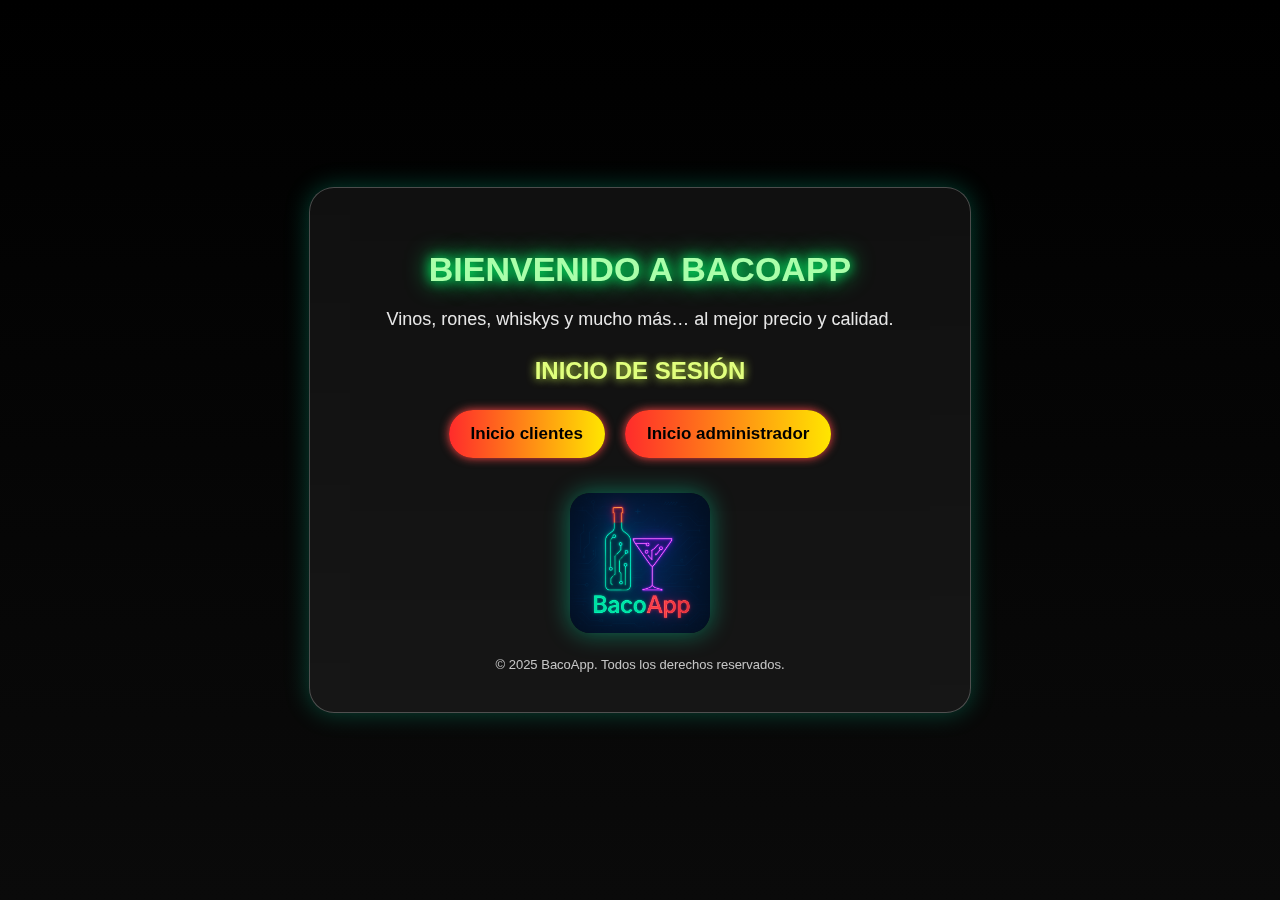
<file: index.html>
<!DOCTYPE html>
<html lang="es">
<head>
    <meta charset="UTF-8">
    <meta name="viewport" content="width=device-width, initial-scale=1.0">
    <title>Bienvenido a BacoApp</title>
    <link rel="stylesheet" href="css/index.css">
</head>

<body>

    <div class="glass-card">

        <h1 class="titulo">BIENVENIDO A BACOAPP</h1>

        <p class="subtexto">
            Vinos, rones, whiskys y mucho más… al mejor precio y calidad.
        </p>

        <h2 class="sesion">INICIO DE SESIÓN</h2>

        <div class="botones">
            <a href="login.html?rol=cliente" class="btn btn-cliente">Inicio clientes</a>
            <a href="login.html?rol=admin" class="btn btn-admin">Inicio administrador</a>
        </div>

        <img src="img/logo_bacoapp.png" class="logo" alt="Logo BacoApp">

        <footer>
            © 2025 BacoApp. Todos los derechos reservados.
        </footer>

    </div>

</body>
</html>
</file>
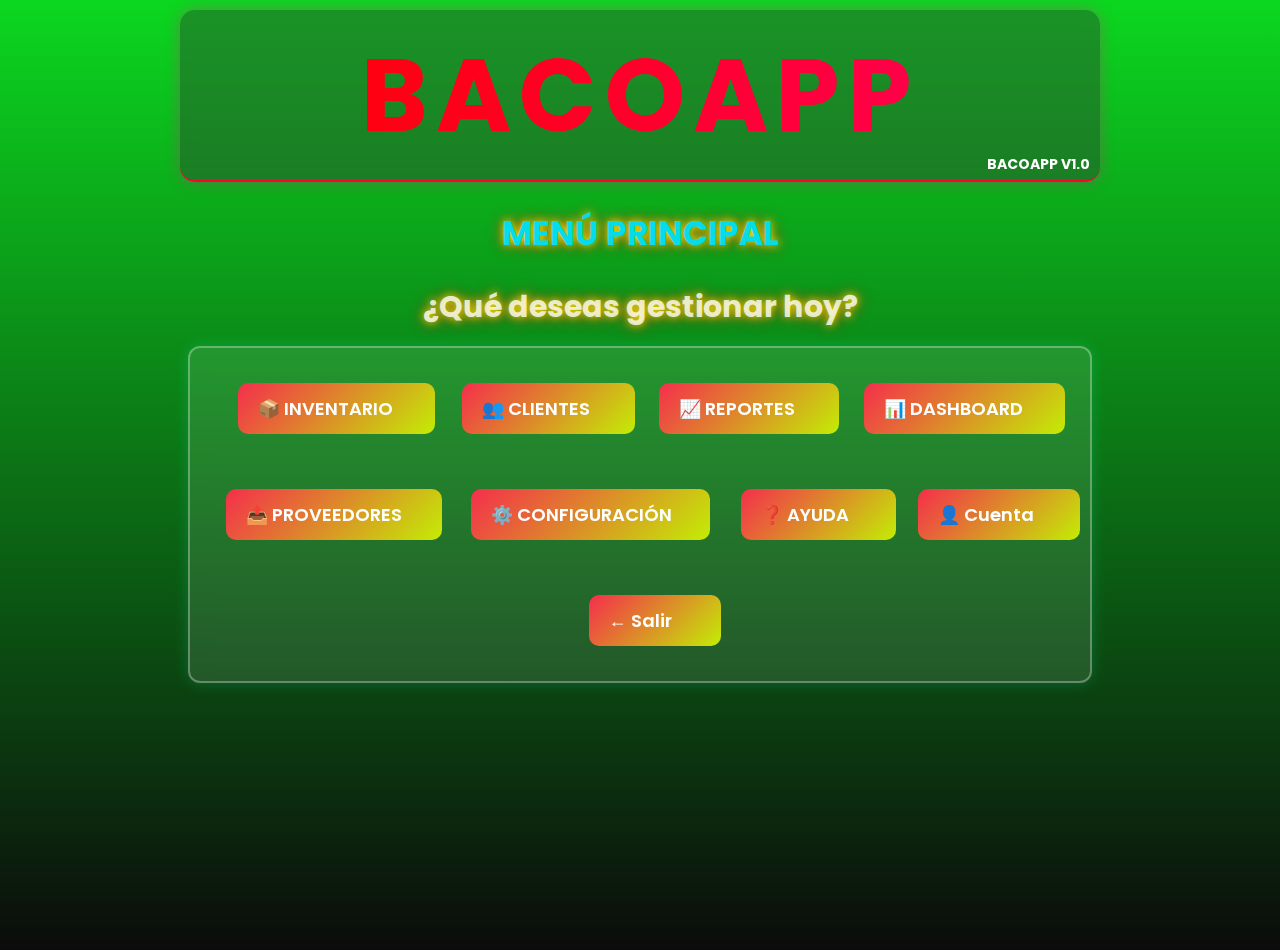
<file: administrador.html>
<!DOCTYPE html>
<html lang="es">
<head>
  <meta charset="UTF-8" />
  <meta name="viewport" content="width=device-width, initial-scale=1.0"/>
  <title>BACOAPP-Menú Principal</title>


  <link rel="stylesheet" href="./css/administrador.css">

  
  
</head>

<body>

  

  <div class="titulo-container">
    <h1 class="neon-title">BACOAPP</h1>
    <div class="version-label">BACOAPP V1.0</div>
  </div>

  <section class="mensaje-bienvenida">
    <h2>MENÚ PRINCIPAL</h2>
  </section>
  <div class="subtexto">
    <h1>¿Qué deseas gestionar hoy?</h1>
  </div>

  <section>
  <nav class="navbar">
    <ul>
      <li><a class="menu-link">📦 INVENTARIO</a></li>
      <li><a class="menu-link">👥 CLIENTES</a></li>
      <li><a class="menu-link">📈 REPORTES</a></li>
      <li><a class="menu-link">📊 DASHBOARD</a></li>
      <li><a class="menu-link">📤 PROVEEDORES</a></li>
      <li><a class="menu-link">⚙️ CONFIGURACIÓN</a></li>
      <li><a class="menu-link">❓ AYUDA</a></li>
      <li><a class="menu-link">👤 Cuenta</a></li>
      <li><a class="menu-link">← Salir</a></li>
      
    </ul>
  </nav>
  </section>
</body>
</html>
</file>
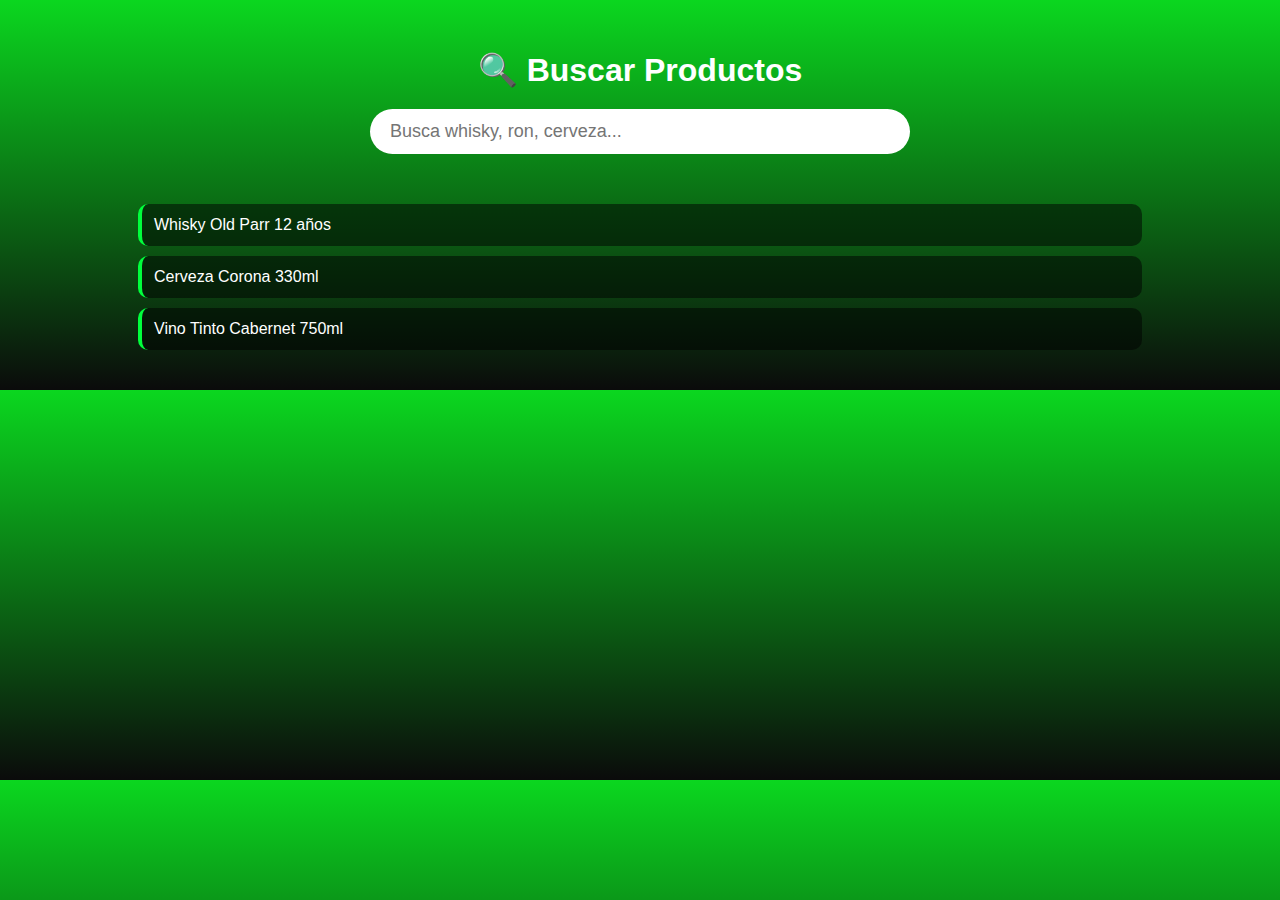
<file: busqueda.html>
<!DOCTYPE html>
<html lang="en">
<head>
    <meta charset="UTF-8">
    <meta name="viewport" content="width=device-width, initial-scale=1.0">
    <title>Busqueda-BacoApp</title>
    <link rel="stylesheet" href="css/busqueda.css">
</head>
<body>
    
 <h1>🔍 Buscar Productos</h1>

  <input type="text" placeholder="Busca whisky, ron, cerveza..." class="search-box">

  <div class="results">
    <div class="result-item">Whisky Old Parr 12 años</div>
    <div class="result-item">Cerveza Corona 330ml</div>
    <div class="result-item">Vino Tinto Cabernet 750ml</div>
  </div>

</body>
</html>
</file>
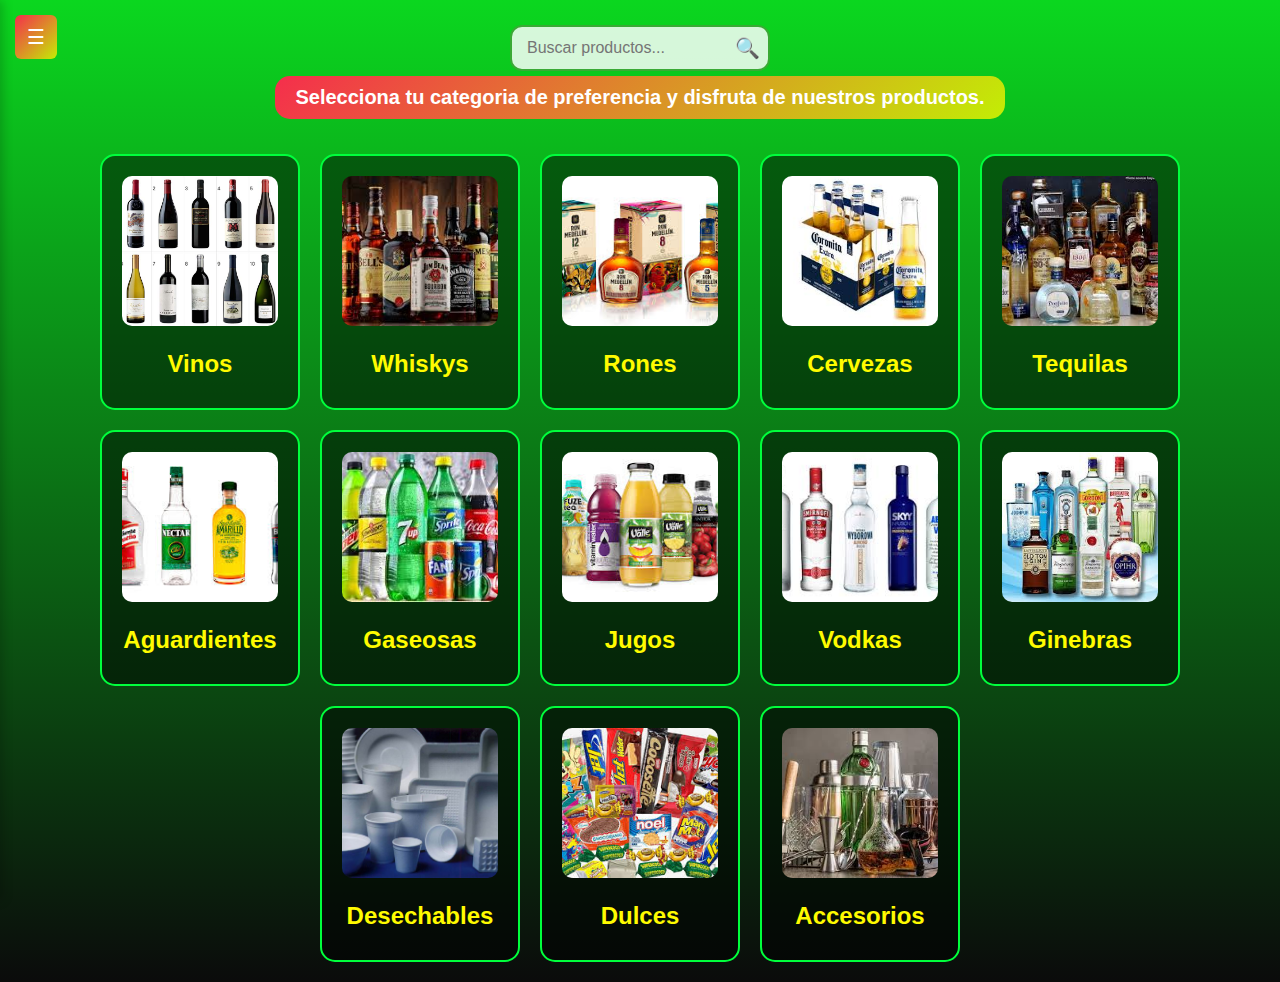
<file: categorias.html>
<!DOCTYPE html>
<html lang="es">
<head>
  <meta charset="UTF-8" />
  <meta name="viewport" content="width=device-width, initial-scale=1.0"/>
  <title>Categorías - BacoApp</title>

  <link rel="stylesheet" href="./css/categorias.css">
</head>
<body>

<div class="search">
    <input type="text" placeholder="Buscar productos...">
    <button class="search-btn">🔍</button>
</div>


  <button id="menu-btn" class="menu-btn">☰</button>

  
  <aside id="sidebar" class="sidebar">
    <button id="close-btn" class="close-btn">✕</button>

    <h2 class="brand">BacoApp</h2>
    
    <nav class="nav">
      <ul>
        <li><a href="tienda.html"> Inicio</a></li>
        <li><a href="categorias.html"> Categorías</a></li>
        <li><a href="#carrito"> Carrito</a></li>
        <li><a href="#"> Cuenta</a></li>
        <li><a href="index.html"> Cerrar sesión</a></li>
      </ul>
    </nav>
    
  </aside>

  <aside id="cart-sidebar" class="cart-sidebar">

  <button class="close-cart">✕</button>

  <h2>Tu Carrito</h2>

  <div class="cart-items">
    <div id="carrito-contenido"></div>
    
  </div>

  <div class="cart-actions">
    <p id="total-price">Total: $0</p>
    <button id="btn-pagar">Pagar</button>
    <button id="btn-vaciar">Vaciar Carrito</button>
    <button id="btn-seguir">Seguir Comprando</button>
  </div>

</aside>
    <main class="categories-main">

   
    <h1>Selecciona tu categoria de preferencia y disfruta de nuestros productos.</h1>

   
    <section class="category" aria-label="Lista de categorías">

      <a class="category-card" href="categoria-vinos.html" aria-label="Vinos">
        <img src="img/vinosSeleccionados.jpg" alt="Vinos seleccionados" loading="lazy">
        <h3>Vinos</h3>
      </a>

      <a class="category-card" href="categoria-whisky.html" aria-label="Whiskys">
        <img src="img/whiskys.jpg" alt="Whiskys" loading="lazy">
        <h3>Whiskys</h3>
      </a>

      <a class="category-card" href="categoria-rones.html" aria-label="Rones">
        <img src="img/rones.jpg" alt="Rones" loading="lazy">
        <h3>Rones</h3>
      </a>

      <a class="category-card" href="categoria-cervezas.html" aria-label="Cervezas">
        <img src="img/cervezas.jpg" alt="Cervezas" loading="lazy">
        <h3>Cervezas</h3>
      </a>

      <a class="category-card" href="categoria-tequilas.html" aria-label="Tequilas">
        <img src="img/tequilas.jpg" alt="Tequilas" loading="lazy">
        <h3>Tequilas</h3>
      </a>

      <a class="category-card" href="categoria-aguardientes.html" aria-label="Aguardientes">
        <img src="img/aguardientes.jpg" alt="Aguardientes" loading="lazy">
        <h3>Aguardientes</h3>
      </a>

      <a class="category-card" href="categoria-gaseosas.html" aria-label="Gaseosas">
        <img src="img/gaseosas.jpg" alt="Gaseosas" loading="lazy">
        <h3>Gaseosas</h3>
      </a>

      <a class="category-card" href="categoria-jugos.html" aria-label="Jugos">
        <img src="img/jugos.jpg" alt="Jugos" loading="lazy">
        <h3>Jugos</h3>
      </a>

      <a class="category-card" href="categoria-vodkas.html" aria-label="Vodkas">
        <img src="img/vodkas.jpg" alt="Vodkas" loading="lazy">
        <h3>Vodkas</h3>
      </a>

      <a class="category-card" href="categoria-ginebras.html" aria-label="Ginebras">
        <img src="img/ginebras.jpg" alt="Ginebras" loading="lazy">
        <h3>Ginebras</h3>
      </a>

      <a class="category-card" href="categoria-desechables.html" aria-label="Desechables">
        <img src="img/desechables.jpg" alt="Desechables" loading="lazy">
        <h3>Desechables</h3>
      </a>

      <a class="category-card" href="categoria-dulces.html" aria-label="Dulces">
        <img src="img/dulces.jpg" alt="Dulces" loading="lazy">
        <h3>Dulces</h3>
      </a>

      <a class="category-card" href="categoria-accesorios.html" aria-label="Accesorios">
        <img src="img/accesorios.jpg" alt="Accesorios" loading="lazy">
        <h3>Accesorios</h3>
      </a>

    </section>

  </main>

  <script src="./js/categorias.js"></script>
</body>
</html>
</file>
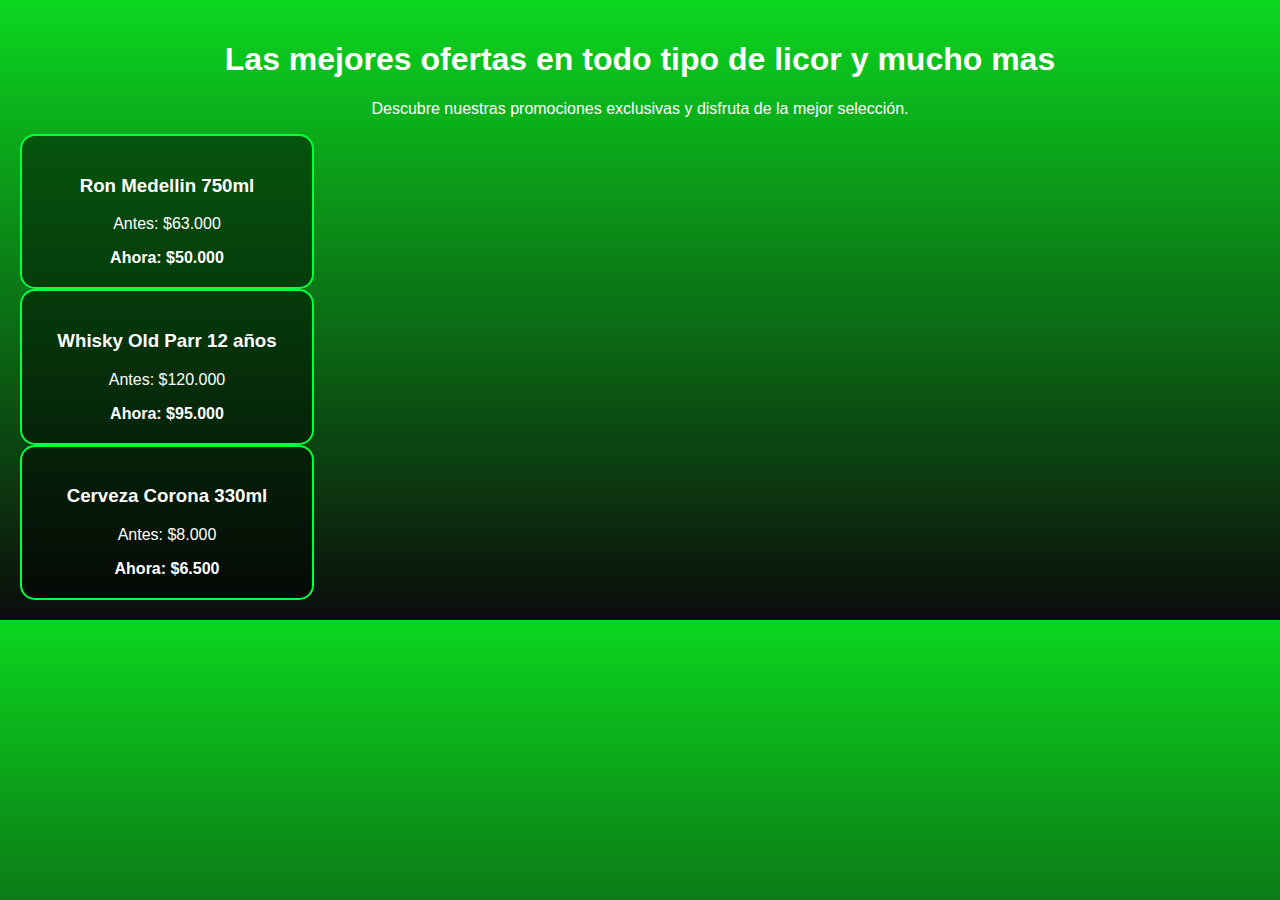
<file: inicio.html>
<!DOCTYPE html>
<html lang="en">
<head>
  <meta charset="UTF-8">
  <meta name="viewport" content="width=device-width, initial-scale=1.0">
  <title>Inicio</title>
  <link rel="stylesheet" href="css/inicio.css">
</head>
<body>
  
<section class="banner-inicio">
  <h1>Las mejores ofertas en todo tipo de licor y mucho mas</h1>
  <p>Descubre nuestras promociones exclusivas y disfruta de la mejor selección.</p>
</section>

<section class="promociones">
  <div class="promo-card">
    <h3>Ron Medellin 750ml</h3>
    <p>Antes: $63.000</p>
    <strong>Ahora: $50.000</strong>
  </div>

  <div class="promo-card">
    <h3>Whisky Old Parr 12 años</h3>
    <p>Antes: $120.000</p>
    <strong>Ahora: $95.000</strong>
  </div>

  <div class="promo-card">
    <h3>Cerveza Corona 330ml</h3>
    <p>Antes: $8.000</p>
    <strong>Ahora: $6.500</strong>
  </div>

</section>
</body>
</html>
</file>
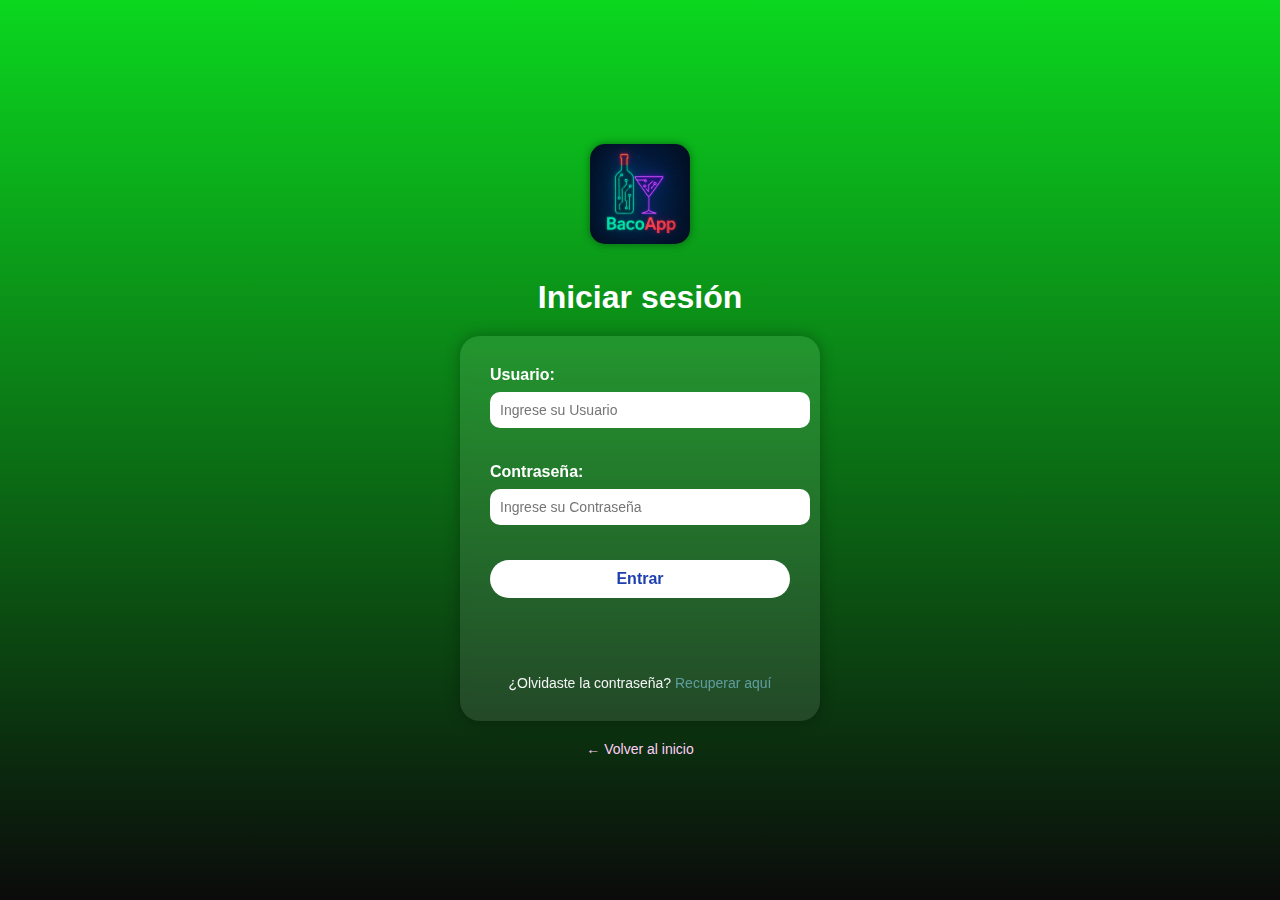
<file: login.html>
<!DOCTYPE html>
<html lang="es">
<head>
  <meta charset="UTF-8">
  <meta name="viewport" content="width=device-width, initial-scale=1.0">
  <title>Iniciar sesión - BacoApp</title>

  <link rel="stylesheet" href="./css/login.css">
</head>

<body>
  <img src="img/logo_bacoapp.png" alt="Logo BacoApp">
  <h1 id="titulo">Iniciar sesión</h1>

  <form id="form-login">
      <div class="campos">
          <label for="Usuario">Usuario:</label>
          <input type="text" id="Usuario" name="Usuario" placeholder="Ingrese su Usuario">
      </div>

      <div class="campos">
          <label for="password">Contraseña:</label>
          <input type="password" id="password" name="password" placeholder="Ingrese su Contraseña">
      </div>

      <button type="submit" class="btn" id="btn-entrar">Entrar</button>

      <div class="extra">

          <span id="link-cliente" style="display:none;">
              ¿No tienes cuenta? <a href="registro.html?rol=cliente">Regístrate aquí</a>
          </span>

          <span id="link-admin" style="display:none;">
              ¿No tienes cuenta? <a href="registro-admin.html?rol=admin">Regístrate aquí</a>
          </span>

          <br><br>
          ¿Olvidaste la contraseña? <a href="recuperar.html">Recuperar aquí</a>
      </div>
  </form>

  <a href="index.html" class="back">← Volver al inicio</a>

  
  <script src="./js/login.js"></script>
</body>
</html>
</file>
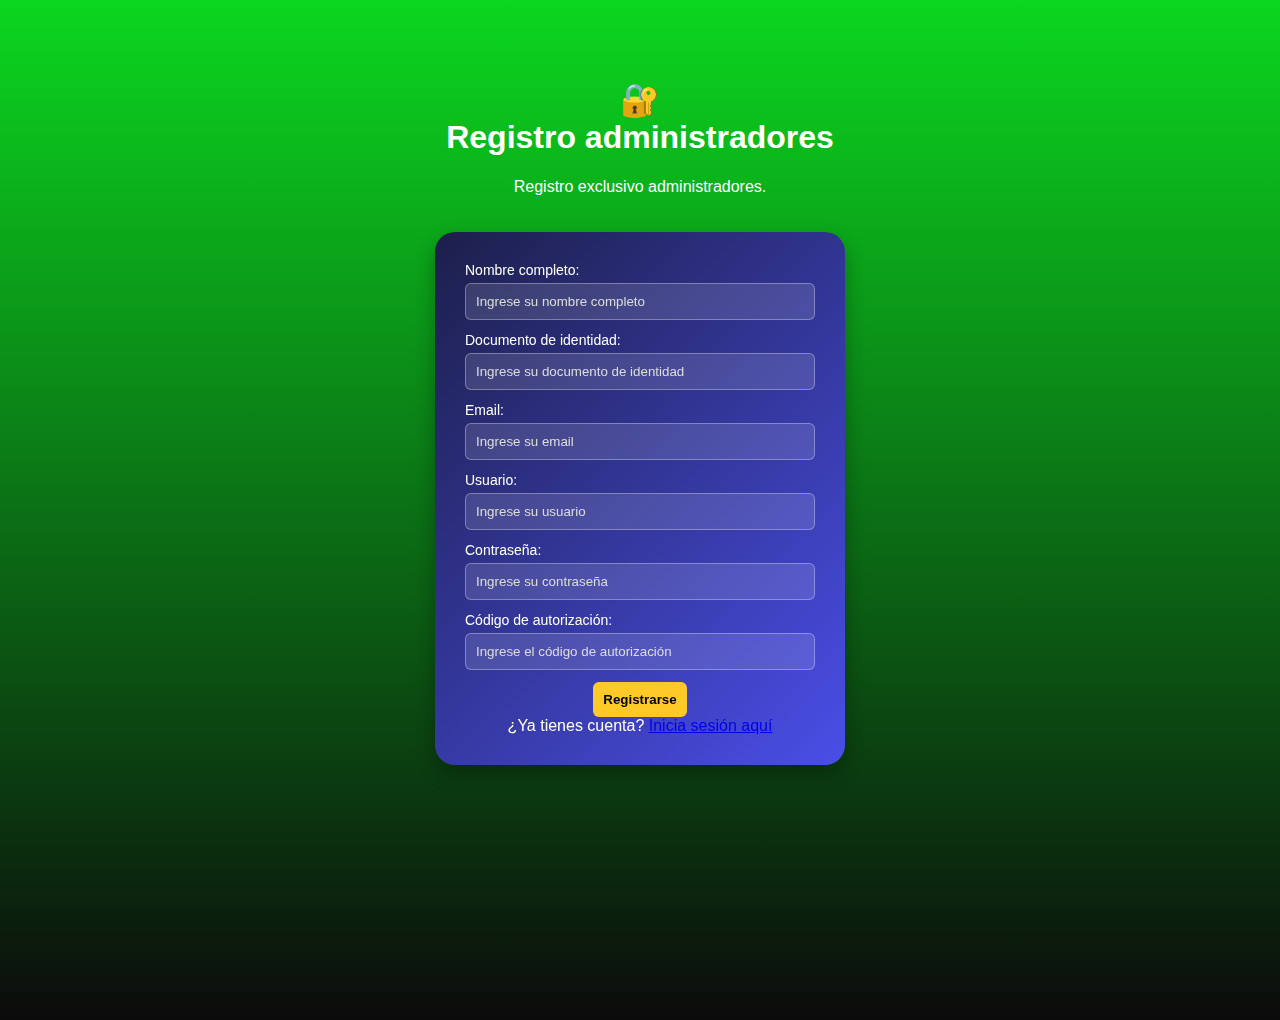
<file: registro-admin.html>
<!DOCTYPE html>
<html lang="en">
<head>
    <meta charset="UTF-8">
    <meta name="viewport" content="width=device-width, initial-scale=1.0">
    <title>Registro administradores</title>

    <link rel="stylesheet" href="./css/registro-admin.css">

</head>



<body>
    <header><h1>🔐 <div>Registro administradores</h1></div>
        <p>Registro exclusivo administradores.
    </header>

    <div class="card">
        <form id="formAdmin" style="display:block;">
            <div class="field">
            <label id="NombreAdminLabel" for="NombreAdmin">Nombre completo:</label>
            <input type="text" id="NombreAdmin" name="NombreAdmin" placeholder="Ingrese su nombre completo">
            </div>
            <div class="field">
            <label id="DocumentoAdminLabel" for="DocumentoAdmin">Documento de identidad:</label>
            <input type="number" id="DocumentoAdmin" name="DocumentoAdmin" placeholder="Ingrese su documento de identidad">
            </div>
            <div class="field">
            <label id="EmailAdminLabel" for="EmailAdmin">Email:</label>
            <input type="email" id="EmailAdmin" name="EmailAdmin" placeholder="Ingrese su email" autocomplete="email">
            </div>
            <div class="field">
            <label id="UsuarioAdminLabel" for="UsuarioAdmin">Usuario:</label>
            <input type="text" id="UsuarioAdmin" name="UsuarioAdmin" placeholder="Ingrese su usuario">
            </div>
            <div class="field">
            <label id="PasswordAdminLabel" for="PasswordAdmin">Contraseña:</label>
            <input type="password" id="PasswordAdmin" name="PasswordAdmin" placeholder="Ingrese su contraseña">
            </div>
            <div class="field">
            <label id="CodigoAuthLabel" for="CodigoAuth">Código de autorización:</label>
            <input type="text" id="CodigoAuth" name="CodigoAuth" placeholder="Ingrese el código de autorización">
            </div>
            <button type="submit" class="btn" id="btn-registrarse-admin">Registrarse</button>

            <div id="mensaje"> </div>

            <div>
                ¿Ya tienes cuenta? <a href="login.html?rol=admin">Inicia sesión aquí</a>


            </div>

        </form>
    </div>
    <script src="./js/registro-admin.js"></script>
</body>
</html>
</file>
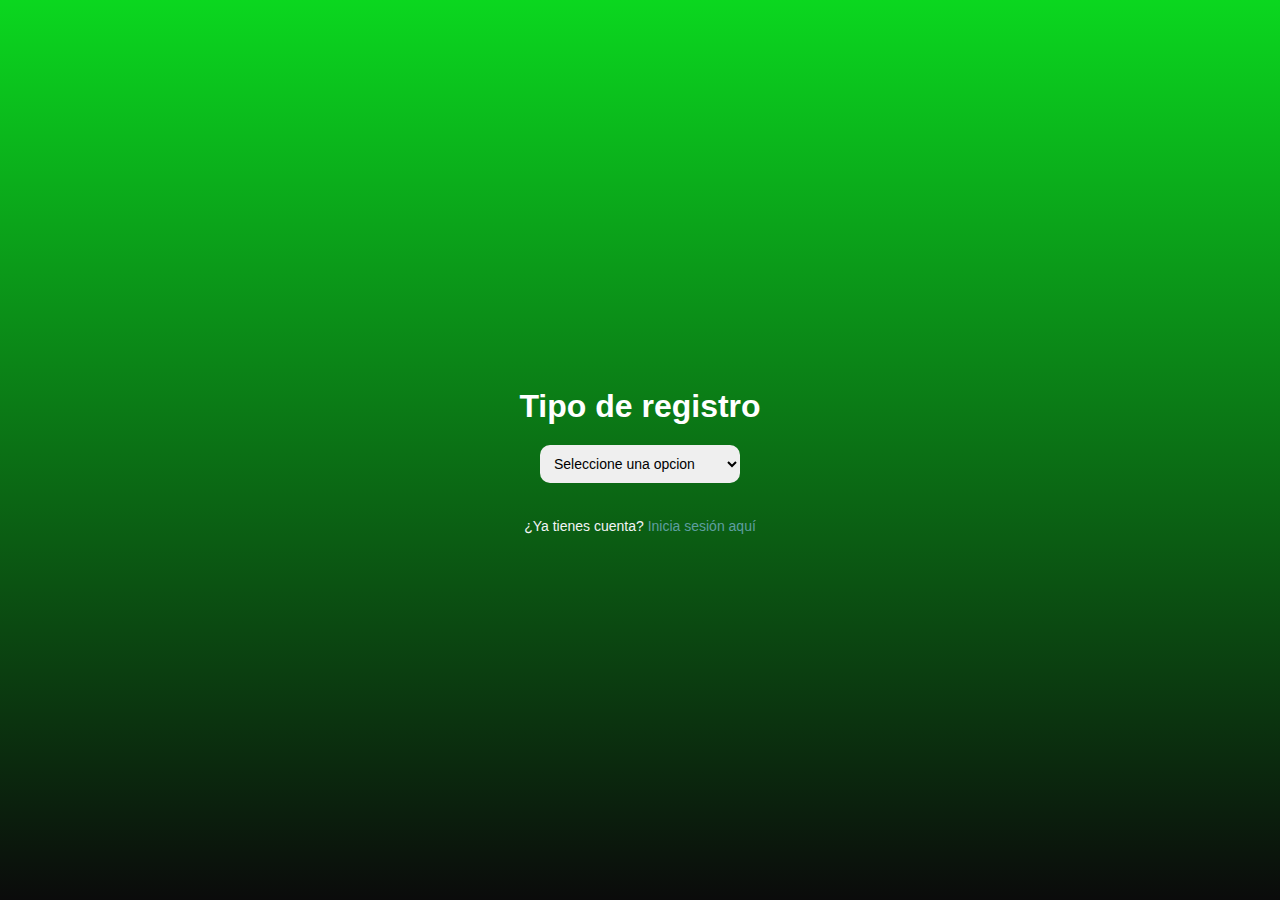
<file: registro.html>
<!DOCTYPE html>
<html lang="en">
<head>
    <meta charset="UTF-8">
    <meta name="viewport" content="width=device-width, initial-scale=1.0">
    <title>Registro clientes</title>

    <link rel="stylesheet" href="./css/registro.css">

    
    
</head>
<body>

    
    <h1>Tipo de registro</h1>
    <select id="TipoRegistro" name="Tipo de registro">
        <option value="">Seleccione una opcion</option>
        <option value="Negocio">Negocio</option>
        <option value="PersonaNatural">Persona natural</option>
        
    </select>

    

    <div><form id="formNegocio" style="display:none;">
        <input type="text" id="NombreNegocio" placeholder="Nombre del Negocio" >
        <input type="text" id="NIT" placeholder="NIT o RUT" >
        <input type="text" id="Direccion" placeholder="Direccion" >
        <input type="number" id="Telefono" placeholder="Telefono" >
        <input type="email" id="Email" placeholder="Email" >
        <input type="text" id="Usuario" placeholder="Usuario" >
        <input type="password" id="Password" placeholder="Password" >
        <button type="submit" class="btn" id="btn-registrarse">Registrarse</button>
    </form>
    </div>
    
    <div><form id="formPersona" style="display:none;">
        <input type="text" id="NombreCompleto" placeholder="Nombre completo" >
        <input type="number" id="DocumentoIdentidad" placeholder="Documento de identidad" >
        <input type="text y number" id="Direccion" placeholder="Direccion" >
        <input type="number" id="Telefono" placeholder="Telefono" >
        <input type="email" id="Email" placeholder="Email" >
        <input type="text" id="Usuario" placeholder="Usuario" >
        <input type="password" id="Password" placeholder="Password" >
        <button type="submit" class="btn" id="btn-registrarse">Registrarse</button>

    </form>
    </div>
    
    
    
<div class="extra">
        ¿Ya tienes cuenta? <a href="login.html?rol=cliente">Inicia sesión aquí</a>
        </div>

        <script src="./js/registro.js"></script>
</body>




</html>
</file>
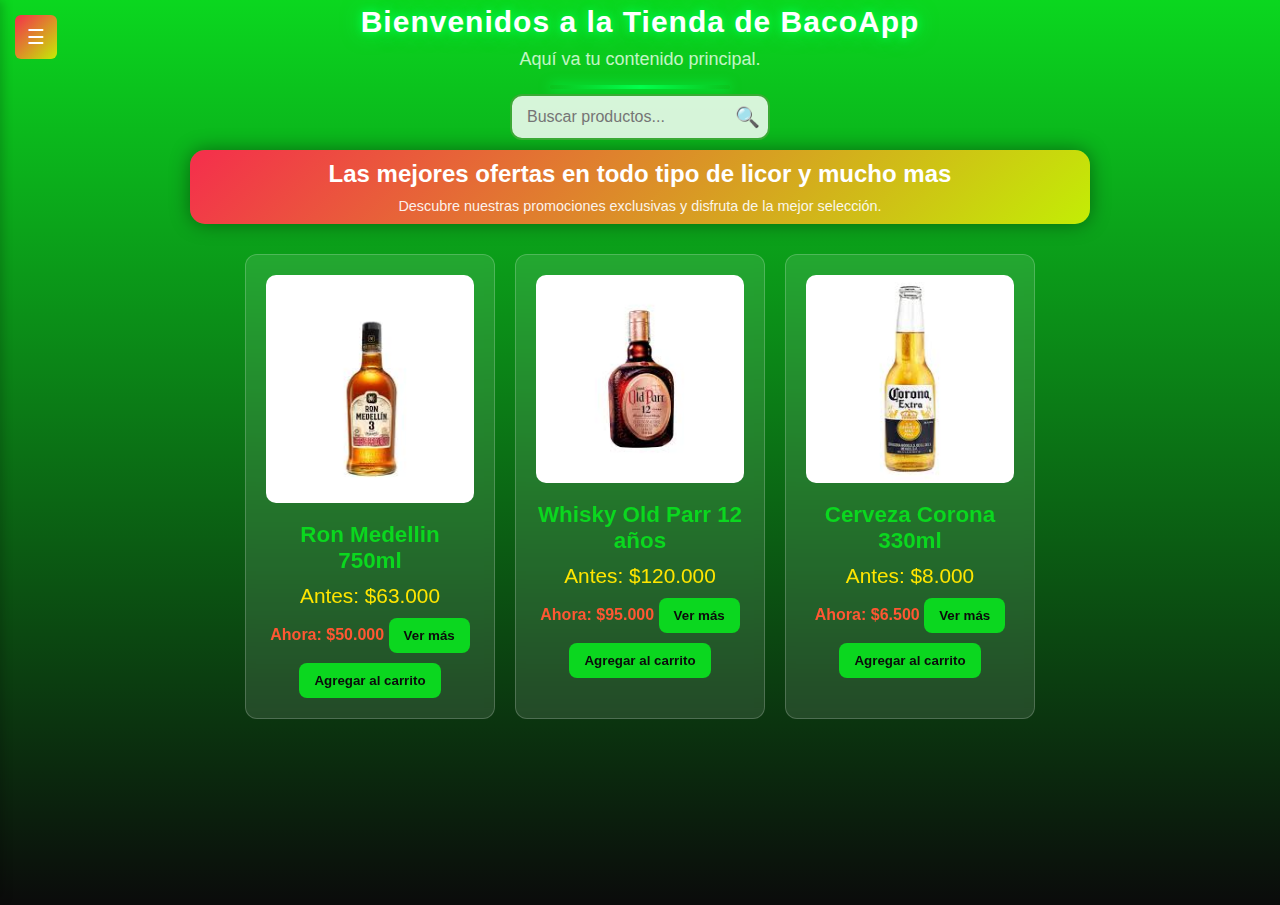
<file: tienda.html>
<!DOCTYPE html>
<html lang="es">
<head>
  <meta charset="UTF-8">
  <meta name="viewport" content="width=device-width, initial-scale=1.0">
  <title>Tienda - BacoApp</title>
  <link rel="stylesheet" href="css/tienda.css">
</head>
<body>

  
  <button id="menu-btn" class="menu-btn">☰</button>

  
  <aside id="sidebar" class="sidebar">
    <button id="close-btn" class="close-btn">✕</button>

    <h2 class="brand">BacoApp</h2>
 
    <nav class="nav">
      <ul>
        <li><a href="tienda.html"> Inicio</a></li>
        <li><a href="categorias.html"> Categorías</a></li>
        <li><a href="#carrito"> Carrito</a></li>
        <li><a href="#"> Cuenta</a></li>
        <li><a href="index.html"> Cerrar sesión</a></li>
      </ul>
    </nav>
    
  </aside>

  <aside id="cart-sidebar" class="cart-sidebar">

  <button class="close-cart">✕</button>

  <h2>Tu Carrito</h2>

  <div class="cart-items">
    <div id="carrito-contenido"></div>
    
  </div>

  <div class="cart-actions">
    <p id="total-price">Total: $0</p>
    <button id="btn-pagar">Pagar</button>
    <button id="btn-vaciar">Vaciar Carrito</button>
    <button id="btn-seguir">Seguir Comprando</button>
  </div>

</aside>


  
  <div class="neon-title">
  <h1>Bienvenidos a la Tienda de BacoApp</h1>
  <p>Aquí va tu contenido principal.</p>
  <div class="neon-line"></div>
</div>

   <div class="search">
    <input type="text" placeholder="Buscar productos...">
    <button class="search-btn">🔍</button>
</div>

    <section class="banner-inicio">
  <h1>Las mejores ofertas en todo tipo de licor y mucho mas</h1>
  <p>Descubre nuestras promociones exclusivas y disfruta de la mejor selección.</p>
    </section>
    </main>

    <section class="promociones">
      
      <div class="promo-card">
        <img src="img/ron-medellin.jpg" alt="Ron Medellin 750ml">
        <h3>Ron Medellin 750ml</h3>
        <p>Antes: $63.000</p>
        <strong>Ahora: $50.000</strong>
        <button class="btn-ver-mas">Ver más</button>
        <button class="btn-agregar" data-nombre="Ron Medellin 750ml" data-precio="50000">Agregar al carrito</button>
      </div>

      <div class="promo-card">
        <img src="img/old-par.jpg" alt="Whisky Old Parr 12 años">
        <h3>Whisky Old Parr 12 años</h3>
        <p>Antes: $120.000</p>
        <strong>Ahora: $95.000</strong>
        <button class="btn-ver-mas">Ver más</button>
        <button class="btn-agregar" data-nombre="Whisky Old Parr 12 años" data-precio="95000">Agregar al carrito</button>

      </div>

      <div class="promo-card">
        <img src="img/corona.jpg" alt="Cerveza Corona 330ml">
        <h3>Cerveza Corona 330ml</h3>
        <p>Antes: $8.000</p>
        <strong>Ahora: $6.500</strong>
        <button class="btn-ver-mas">Ver más</button>
        <button class="btn-agregar" data-nombre="Cerveza Corona 330ml" data-precio="6500">Agregar al carrito</button>
      </div>
    </section>

  

  <script src="js/tienda.js"></script>

</body>
</html>
</file>
<file: css/index.css>
body {
    margin: 0;
    height: 100vh;
    background: linear-gradient(180deg, #000000 0%, #0a0a0a 100%);
    display: flex;
    justify-content: center;
    align-items: center;
    font-family: "Arial", sans-serif;
    color: white;
}


.glass-card {
    width: 90%;
    max-width: 600px;
    padding: 40px 30px;
    border-radius: 25px;

   
    background: rgba(255, 255, 255, 0.06);
    border: 1px solid rgba(255, 255, 255, 0.25);
    backdrop-filter: blur(15px);

    text-align: center;
    box-shadow: 0 0 25px rgba(0, 255, 190, 0.25);
}



@keyframes neonBreath {
    0% {
        opacity: 0.75;
        text-shadow: 0 0 8px #00ff6a, 0 0 15px #00ff6a;
    }
    50% {
        opacity: 1;
        text-shadow: 0 0 18px #00ff6a, 0 0 35px #00ff6a, 0 0 50px #00ff6a;
    }
    100% {
        opacity: 0.75;
        text-shadow: 0 0 8px #00ff6a, 0 0 15px #00ff6a;
    }
}



.titulo {
    font-size: 34px;
    margin-bottom: 10px;
    color: #aaffaa;
    text-shadow: 0 0 12px #00ff6a, 0 0 25px #00ff6a;
  animation: neonBreath 3s ease-in-out infinite;
}


.subtexto {
    font-size: 18px;
    opacity: 0.9;
    margin-bottom: 25px;
    line-height: 1.4;
}

.sesion {
    color: #e1ff7d;
    text-shadow: 0 0 10px #d2ff4d;
    margin-bottom: 25px;
}


.botones {
    display: flex;
    justify-content: center;
    gap: 20px;
    margin-bottom: 35px;
}


.btn {
    padding: 14px 22px;
    border-radius: 50px;
    text-decoration: none;
    font-size: 17px;
    font-weight: bold;
    color: #000;
    transition: 0.25s;
    display: inline-block;
}


.btn-cliente,
.btn-admin {
    background: linear-gradient(90deg, #ff2b2b, #ffe600);
    box-shadow: 0 0 10px #ff4747;
}


.btn:hover {
    transform: scale(1.08);
    box-shadow: 0 0 18px #ffffff;
}

.logo {
    width: 140px;
    border-radius: 20px;
    margin-bottom: 20px;
    box-shadow: 0 0 25px rgba(0, 255, 190, 0.4);
}

footer {
    font-size: 13px;
    opacity: 0.75;
}
</file>
<file: css/administrador.css>
@import url('https://fonts.googleapis.com/css2?family=Poppins:wght@400;700&display=swap');


body {
  margin: 0;
  font-family: 'Poppins', sans-serif;
  background: linear-gradient(180deg, #0bd71f, #0b0b0b);
  color: white;
  text-align: center;
  min-height: 100vh;
  padding-bottom: 40px;
}


@keyframes moverColores {
  0% { background-position: 0% 50%; }
  50% { background-position: 100% 50%; }
  100% { background-position: 0% 50%; }
}

@keyframes respiracion {
  0%, 100% { text-shadow: 0 0 20px rgba(255, 0, 150, 0.8); }
  50% { text-shadow: 0 0 40px rgba(255, 0, 150, 1); }
}


.titulo-container {
  background: rgba(50, 50, 50, 0.4);
  backdrop-filter: blur(6px);
  padding: 8px 10px;
  border-bottom: 2px solid #ff0033;
  margin: 10px auto;    
  width: 90%;
  max-width: 900px;
  border-radius: 15px;
  box-shadow: 0 0 15px rgba(255, 0, 150, 0.3);
}


.neon-title {
  font-size: clamp(40px, 8vw, 120px);
  font-weight: bold;
  letter-spacing: 8px;
  text-transform: uppercase;
  margin: 0;
  padding: 0;


  background: linear-gradient(270deg,
    #ff0000, #ff7300, #fffb00,
    #48ff00, #00ffd5, #002bff,
    #7a00ff, #ff00c8, #ff0000
  );
  background-size: 1800% 1800%;
  -webkit-background-clip: text;
  -webkit-text-fill-color: transparent;

  animation: moverColores 10s ease infinite, respiracion 3s ease-in-out infinite;
  margin: 0;
  padding: 0;
}


.version-label {
  position: absolute;
  bottom: 5px;
  right: 10px;
  font-size: 14px;
  font-weight: bold;
}


.mensaje-bienvenida {
  margin:5px 0;
  font-size: 22px;
  color: #05dceb;
  text-shadow: 0 0 8px #f9f507, 0 0 15px #ea1708;
  width: 90%;
  max-width: 700px;
  margin-left: auto;
  margin-right: auto;
}

.subtexto {
  font-size: 15px;
  color: #ffffffcc;
  line-height: 1.4;
  margin: 10px auto 30px auto;
  max-width: 600px;
  text-shadow: 0 0 8px #f9f507, 0 0 15px #ea1708;
  margin: 5px auto 15px auto;
  font-size: 15px;
  line-height: 1.3;
}


.navbar {
  background: rgba(255, 255, 255, 0.1);
  border: 2px solid rgba(255, 255, 255, 0.3);
  backdrop-filter: blur(10px);
  box-shadow: 0 0 15px rgba(0, 255, 190, 0.2);
  border-radius: 12px;
  padding: 5px 0;
  margin: 0 auto;
  max-width: 1000px;
}

li{
  list-style: none;
  color:white;
  border:none;
  padding:10px 12px;
  font-size:20px;
  border-radius:6px;
  cursor:pointer;
  z-index:30; 
  margin: 5px 0;

}
li:hover {
  transform: scale(1.1);
}
.navbar {
  background: rgba(255, 255, 255, 0.1);
  border: 2px solid rgba(255, 255, 255, 0.3);
  backdrop-filter: blur(10px);
  box-shadow: 0 0 15px rgba(0, 255, 190, 0.2);
  border-radius: 12px;
  padding: 15px 0;
  margin: 5px auto;
  max-width: 900px;
}

.navbar ul {
  list-style: none;
  padding: 0;
  margin: 20px auto;
  display: flex;
  flex-wrap: wrap;
  justify-content: center;
  gap: 25px;
  max-width: 900px;
  margin: 5px auto;
  
}

.menu-link {
  background: linear-gradient(135deg, #f52e4c, #c3ed05);
  color: #fefffe;
  border: none;
  border-radius: 10px;
  padding: 12px 20px;
  font-size: 18px;
  text-decoration: none;
  font-weight: 600;
  width: 90%;
  max-width: 220px;
  display: flex;
  align-items: center;
  gap: 8px;
  margin: 0px;

  transition: 0.3s ease;
}

.menu-link:hover {
  background: #d2ed07f2;
  color: white;
  transform: scale(1.1);               
  filter: brightness(1.2);  
}


.btn-salir {
  position: absolute;
  top: 20px;
  left: 20px;
  background: rgba(255, 255, 255, 0.2);
  padding: 10px 15px;
  border-radius: 10px;
  text-decoration: none;
  font-weight: bold;
  color: white;
  backdrop-filter: blur(4px);
  transition: 0.3s;
}

.btn-salir:hover {
  background: rgba(255, 255, 255, 0.4);
  color: #6b21a8;
}


@media (max-width: 768px) {
  .neon-title {
    letter-spacing: 4px;
  }

  .menu-link {
    font-size: 15px;
    padding: 10px 15px;
  }
}
</file>
<file: css/busqueda.css>
body {
      margin: 0;
      font-family: Arial, sans-serif;
      background: linear-gradient(180deg, #0bd71f, #0b0b0b);
      color: white;
      text-align: center;
      padding: 30px;
    }

    h1 {
      margin-bottom: 20px;
    }

    .search-box {
      width: 90%;
      max-width: 500px;
      background: white;
      padding: 12px 20px;
      border-radius: 30px;
      border: none;
      outline: none;
      font-size: 18px;
      margin-bottom: 30px;
    }

    .results {
      margin-top: 20px;
    }

    .result-item {
      background: rgba(0,0,0,0.5);
      padding: 12px;
      margin: 10px auto;
      width: 80%;
      border-radius: 10px;
      border-left: 4px solid #00ff3c;
      text-align: left;
    }
</file>
<file: css/categorias.css>
body {
      margin: 0;
      font-family: Arial, sans-serif;
      background: linear-gradient(180deg, #0bd71f, #0b0b0b);
      color: white;
      text-align: center;
      padding: 20px;
    }

    .section-title {
      font-size: 32px;
      margin-bottom: 25px;
      font-weight: bold;
    }

    h1 {
      font-size: 20px;
      margin-bottom: 15px;
      background: linear-gradient(135deg, #f52e4c, #c3ed05);
        display: inline-block;
        padding: 10px 20px;
        border-radius: 15px;
        color: white;
        font-weight: bold;
        
    }
    h3 {
      font-size: 24px;
      margin-bottom: 10px;
      color: #fffb00;
    }

    .category {
      display: flex;
      justify-content: center;
      flex-wrap: wrap;
      gap: 20px;
      margin-top: 20px;

    }


    .category-card {
      background: rgba(0,0,0,0.5);
      width: 200px;
      padding: 20px;
      border-radius: 15px;
      text-align: center;
      transition: 0.3s;
      flex-direction: column;
      border: 2px solid #00ff3c;
      text-decoration: none;
    }

    .category-card:hover {
      transform: scale(1.05);
      background: rgba(0, 0, 0, 0.8);
      border-color: white;
    }

    .category-card img {
      width: 100%;
      height: 150px;
      object-fit: cover;
      border-radius: 10px;
      margin-bottom: 10px;
    }

    .category-card h3 {
      margin: 10px 0;
    }

    .category-card p {
      font-size: 1rem;
      color: #ccc;
    }


    .nav ul{
  list-style:none;
}

.nav a{
  display:block;
  padding:10px;
  color:#333;
  text-decoration:none;
  border-radius:6px;
  margin-bottom:8px;
}

.nav a:hover{
  background:#e7f0ff;
  color: #f2c200;
}
 *{
  box-sizing:border-box;
  margin:0;
  padding:0;
  font-family: Arial, sans-serif;
}



.menu-btn{
  position:fixed;
  top:15px;
  left:15px;
  background: linear-gradient(135deg, #f52e4c, #c3ed05);
  color:white;
  border:none;
  padding:10px 12px;
  font-size:20px;
  border-radius:6px;
  cursor:pointer;
  z-index:30;
}


.sidebar{
  position:fixed;
  top:0;
  left:-260px; 
  width:260px;
  height:100vh;
  background:white;
  padding:20px;
  box-shadow:3px 0 10px rgba(0,0,0,0.2);
  transition:left .3s ease;
  z-index:40;
}


.sidebar.open{
  left:0;
}


.close-btn{
  background:none;
  border:none;
  font-size:22px;
  float:right;
  cursor:pointer;
  margin-bottom:10px;
}

.brand{
  margin:10px 0 20px;
  font-size:24px;
  color:#2c7be5;
}



.search{
  position: relative;
  width: 260px;
  margin: 5px auto;
}

.search input {
  width: 100%;
  padding: 12px 45px 12px 15px;
  border: 2px solid #3aaa35;
  border-radius: 12px;
  background: #ffffffd5;
  font-size: 16px;
  outline: none;
  transition: 0.3s;
}

.search input:focus {
  border-color: #f2c200;
  box-shadow: 0 0 10px #f2c2006c;
}

.search-btn {
  position: absolute;
  right: 10px;
  top: 50%;
  transform: translateY(-50%);
  border: none;
  background: none;
  font-size: 20px;
  cursor: pointer;
  color: #3aaa35;
  transition: 0.2s;
}

.search-btn:hover {
  transform: translateY(-50%) scale(1.2);
  color: #f2c200;
}


.btn-agregar {
  background: #ffdd00;
  color: #0b0b0b;
  border: none;
  padding: 10px 15px;
  border-radius: 8px;
  cursor: pointer;
  font-weight: bold;
  margin-top: 10px;
  transition: background 0.3s;
}

.btn-agregar:hover {
  background: #e6c800;
}

.item-carrito {
  display: flex;
  justify-content: space-between;
  align-items: center;
  background: rgba(255,255,255,0.1);
  padding: 10px;
  border-radius: 10px;
  margin-bottom: 12px;
  gap: 10px;
}

.cantidad-controles {
  display: flex;
  align-items: center;
  gap: 8px;
}

.cantidad-controles button {
  background: #00ff4c;
  border: none;
  padding: 6px 10px;
  border-radius: 6px;
  cursor: pointer;
  font-weight: bold;
}

.btn-eliminar {
  background: #ff0044;
  border: none;
  color: white;
  padding: 6px 10px;
  border-radius: 6px;
  cursor: pointer;
}

.cart-sidebar {
  position: fixed;
  top: 0;
  right: -380px; 
  width: 350px;
  height: 100%;
  padding: 25px;
  color: white;
  backdrop-filter: blur(10px);
  background: rgba(0, 0, 0, 0.45); 
  box-shadow: -5px 0 15px rgba(0, 0, 0, 0.4);
  transition: right 0.35s ease;
  z-index: 1000;

  display: flex;
  flex-direction: column;
}

.cart-sidebar.open {
  right: 0;
}


.cart-sidebar h2 {
  text-align: center;
  font-size: 26px;
  margin-bottom: 20px;
  border-bottom: 1px solid #ffffff55;
  padding-bottom: 10px;
}


.cart-items {
  flex-grow: 1;
  overflow-y: auto;
  margin-bottom: 20px;
}


.close-cart {
  position: absolute;
  top: 15px;
  right: 15px;
  background: #ff0088;
  border: none;
  color: white;
  font-size: 20px;
  padding: 8px 12px;
  border-radius: 8px;
  cursor: pointer;
  font-weight: bold;
}


.cart-actions {
  display: flex;
  flex-direction: column;
  gap: 12px;
}

.cart-actions button {
  padding: 10px;
  font-size: 15px;
  border: none;
  border-radius: 8px;
  cursor: pointer;
  background: rgba(255,255,255,0.8);
}

.cart-actions button:hover {
  background: white;
}
</file>
<file: css/inicio.css>
body {
      margin: 0;
      font-family: Arial, sans-serif;
      background: linear-gradient(180deg, #0bd71f, #0b0b0b);
      color: white;
      text-align: center;
      padding: 20px;
    }

    .banner {
      background: rgba(0, 0, 0, 0.6);
      padding: 25px;
      border-radius: 15px;
      margin-bottom: 30px;
      font-size: 28px;
      font-weight: bold;
    }

    .promo-container {
      display: flex;
      justify-content: center;
      flex-wrap: wrap;
      gap: 20px;
    }

    .promo-card {
      background: rgba(0,0,0,0.5);
      width: 250px;
      padding: 20px;
      border-radius: 15px;
      text-align: center;
      transition: 0.3s;
      border: 2px solid #00ff3c;
    }

    .promo-card:hover {
      transform: scale(1.05);
      background: rgba(0, 0, 0, 0.8);
      border-color: white;
    }

    .promo-card img {
      width: 100%;
      border-radius: 10px;
      margin-bottom: 10px;
    }
</file>
<file: css/login.css>
body {
      margin: 0;
      font-family: Arial, sans-serif;
      background: linear-gradient(180deg, #0bd71f, #0b0b0b);
      color: white;
      text-align: center;
      display: flex;
      flex-direction: column;
      justify-content: center;
      align-items: center;
      height: 100vh;
    }

    h1 {
      margin: 20px;
    }

    form {
      background: rgba(255, 255, 255, 0.1);
      padding: 30px;
      border-radius: 20px;
      width: 300px;
      box-shadow: 0 0 15px rgba(0, 0, 0, 0.3);
      backdrop-filter: blur(5px);
    }

    label {
      display: block;
      margin-bottom: 8px;
      font-weight: bold;
      text-align: left;
    }

    input[type="text"],
    input[type="password"] {
      width: 100%;
      padding: 10px;
      margin-bottom: 15px;
      border: none;
      border-radius: 10px;
      font-size: 14px;
    }

    .btn {
      background: rgb(255, 255, 255);
      color: #1e40af;
      border: none;
      padding: 10px;
      width: 100%;
      font-size: 16px;
      border-radius: 20px;
      cursor: pointer;
      font-weight: bold;
      transition: all 0.3s ease;
      margin-bottom: 30px;
    }

    .btn:hover {
      background: #f3f4f6;
      transform: scale(1.05);
      color: #1e40af;
    }

    .extra {
      margin-top: 15px;
      font-size: 14px;
      color: #f3f4f6;
    }

    .extra a {
      color: cadetblue;
      text-decoration: none;
    }

    .extra a:hover {
      text-decoration: underline;
    }

    .back {
      margin-top: 20px;
      color: #ffd1f9;
      text-decoration: none;
      font-size: 14px;
      display: inline-block;
    }

    .back:hover {
      text-decoration: underline;
    }

    .campos {
      margin-bottom: 20px;
      text-align: left;
      width: 100%;
    }

    img {
      margin-bottom: 15px;
      border-radius: 15px;
      width: 100px;
      box-shadow: 0 0 8px rgba(0, 0, 0, 0.4);
    }
</file>
<file: css/registro-admin.css>
body {
    margin: 0;
    font-family: Arial, sans-serif;
    background: linear-gradient(180deg, #0bd71f, #0b0b0b);
    color: #fff;
    text-align: center;
    display: flex;
    flex-direction: column;
    justify-content: flex-start;    
    align-items: center;
    min-height: 100vh;
    padding: 60px 0;               
}


form {
    display: flex;
    flex-direction: column;
    gap: 10px;
    width: 300px;
    margin: 20px auto;
}

input, select {
    padding: 10px;
    border: 1px solid #aaa;
    border-radius: 6px;
}


.btn {
    padding: 10px;
    background-color: #5b63f5;
    color: white;
    border: none;
    border-radius: 6px;
    cursor: pointer;
}
.btn:hover {
    background-color: #4050d8;
}


#formAdmin {
    background: linear-gradient(135deg, #1c1f4a, #4a4ee8);
    padding: 30px;
    border-radius: 20px;
    width: 350px;
    box-shadow: 0 8px 20px rgba(0,0,0,0.3);
    backdrop-filter: blur(5px);
}


#formAdmin input,
#formAdmin select {
    background-color: #ffffff20;
    color: white;
    border: 1px solid #ffffff50;
}

#formAdmin input::placeholder {
    color: #dddddd;
}


#formAdmin .btn {
    background-color: #ffca28;
    color: #000;
    font-weight: bold;
}
#formAdmin .btn:hover {
    background-color: #ffb300;
}


.field {
    display: flex;
    flex-direction: column;
    text-align: left;
    margin-bottom: 12px;
    width: 100%;
}
.field label {
    font-size: 14px;
    margin-bottom: 5px;
    color: #fff;
}
.field input {
    padding: 10px;
    border-radius: 6px;
    border: 1px solid #ffffff50;
    background: #ffffff20;
    color: white;
}

#mensaje {
    margin-top: 15px;
    padding: 12px;
    border-radius: 8px;
    font-weight: bold;
    display: none; 
}

.exito {
    background-color: #4ade80;
    color: #064e3b;
}

.error {
    background-color: #f87171;
    color: #7f1d1d;
}
</file>
<file: css/registro.css>
body {
    margin: 0;
    font-family: Arial, sans-serif;
    background: linear-gradient(180deg, #0bd71f, #0b0b0b);
    color: #fff;
    text-align: center;
    display: flex;
    flex-direction: column;
    justify-content: center;
    align-items: center;
    height: 100vh;
}
form {
    background-color: rgba(255, 255, 255, 0.1);
    padding: 30px;
    border-radius: 20px;
    box-shadow: 0 0px 15px rgba(0, 0, 0, 0.3);
    width: 320px;
    backdrop-filter: blur(5px);
}

input {
    width: 100%;
    padding: 10px;
    margin-bottom: 15px;
    border-radius: 10px;
    border: none;
    font-size: 14px;
}

button {
    width: 100%;
    padding: 10px;
    border-radius: 10px;
    background: #fff;
    color: #6b21a8;
    font-weight: bold;
    border-radius: 20px;
    cursor: pointer;
    transition: 0.3s;
    border: none;
}
button:hover {
    background: #f3f4f6;
    transform: scale(1.05);
}
a {
    color: #ffd1f9;
    margin-top: 20px;
    text-decoration: none;
}

select {
    width: 200px;
    padding: 10px;
    margin-bottom: 20px;
    border-radius: 10px;
    border: none;
    font-size: 14px;
}

h1 {
    margin-bottom: 20px;
    color: #fff;
    font-family: Arial, Helvetica, sans-serif;
    text-align: initial;

}

label {
    display: block;
    margin-bottom: 5px;
    font-weight: bold;
    text-align: left;
}

img {
    width: 100px;
    margin-bottom: 20px;
    align-self: flex-end;
    align-self: down;
}

.extra {
      margin-top: 15px;
      font-size: 14px;
      color: #f3f4f6;
    }
    .extra a {
      color: cadetblue;
      text-decoration: none;
    }
.extra a:hover {
      text-decoration: underline;
    }
</file>
<file: css/tienda.css>
body {
  margin: 0;
  font-family: Arial, sans-serif;
  background: linear-gradient(180deg, #0bd71f, #0b0b0b);
  color: white;
  text-align: center;

  
  min-height: 100vh; 
  display: block;
  flex-direction: column;
  justify-content: flex-start; 
  align-items: center;
}

 *{
  box-sizing:border-box;
  margin:0;
  padding:0;
  font-family: Arial, sans-serif;
}



.menu-btn{
  position:fixed;
  top:15px;
  left:15px;
  background: linear-gradient(135deg, #f52e4c, #c3ed05);
  color:white;
  border:none;
  padding:10px 12px;
  font-size:20px;
  border-radius:6px;
  cursor:pointer;
  z-index:30;
}
   .menu-btn:hover {
      background: #0a9e16;
      transform: scale(1.1);
    }


.sidebar{
  position:fixed;
  top:0;
  left:-260px; 
  width:260px;
  height:100vh;
  background:white;
  padding:20px;
  box-shadow:3px 0 10px rgba(0,0,0,0.2);
  transition:left .3s ease;
  z-index:40;
}


.sidebar.open{
  left:0;
}


.close-btn{
  background:none;
  border:none;
  font-size:22px;
  float:right;
  cursor:pointer;
  margin-bottom:10px;
}

.brand{
  margin:10px 0 20px;
  font-size:24px;
  color:#2c7be5;
}


.search {
  position: relative;
  width: 260px;
  margin: 5px auto;
}

.search input {
  width: 100%;
  padding: 12px 45px 12px 15px;
  border: 2px solid #3aaa35;
  border-radius: 12px;
  background: #ffffffd5;
  font-size: 16px;
  outline: none;
  transition: 0.3s;
}

.search input:focus {
  border-color: #f2c200;
  box-shadow: 0 0 10px #f2c2006c;
}

.search-btn {
  position: absolute;
  right: 10px;
  top: 50%;
  transform: translateY(-50%);
  border: none;
  background: none;
  font-size: 20px;
  cursor: pointer;
  color: #3aaa35;
  transition: 0.2s;
}

.search-btn:hover {
  transform: translateY(-50%) scale(1.2);
  color: #f2c200;
}


.nav ul{
  list-style:none;
}

.nav a{
  display:block;
  padding:10px;
  color:#333;
  text-decoration:none;
  border-radius:6px;
  margin-bottom:8px;
}

.nav a:hover{
  background:#e7f0ff;
  color:#f2c200;
}


.main-content{
  padding:40px;
  margin-left:0;
}

@media (min-width: 700px){
  .main-content{
    padding:60px;
  }
}

.banner-inicio {
  width: auto;
  max-width: 900px;
  padding: 10px 10px;
  background: linear-gradient(135deg, #f52e4c, #c3ed05);
  text-align: center;
  border-radius: 15px;
  margin-top: 20px;
  margin: 10px auto;
  box-shadow: 0 0 20px rgba(0, 0, 0, 0.4);
}

.banner-inicio h1 {
  margin: 0;
  font-size: 1.5rem;
  font-weight: bold;
  color: #ffffff;

}
.banner-inicio p {
  font-size: 0.9rem;
  margin-top: 10px;
  opacity: 0.9 ;
}



.promociones {
  display: flex;
  flex-wrap: wrap;
  gap: 20px;
  margin-top: 30px;
  justify-content: center;
  padding-bottom: 40px;
}
.promo-card {
  background: rgba(255, 255,255, 0.1);
  border-radius: 12px;
  padding: 20px;
  width: 250px;
  backdrop-filter: blur(5px);
  border: 1px solid rgba(255, 255, 255, 0.2);
  transition: transform 0.3s, box-shadow 0.3s;
}
.promo-card h3 {
  margin: 0;
  font-size: 1.4rem;
  color: #0bd71f;

}
.promo-card p {
  font-size: 1.3rem;
  margin: 10px 0;
  color: #ffe600;
}

.promo-card strong {
  color: #ff5733;
  font-weight: bold;
}
.promo-card:hover {
  transform: translateY(-10px);
  box-shadow: 0 8px 16px rgba(0, 0, 0, 0.3);
}

.promo-card img {
  width: 100%;
  border-radius: 10px;
  margin-bottom: 15px;
}

.promo-card button {
  background: #0bd71f;
  color: #0b0b0b;
  border: none;
  padding: 10px 15px;
  border-radius: 8px;
  cursor: pointer;
  font-weight: bold;
  transition: background 0.3s;
}

.promo-card button:hover {
  background: #0a9e16;
  transform: scale(1.3s);
}

.cart-sidebar {
  position: fixed;
  top: 0;
  right: -380px; 
  width: 350px;
  height: 100%;
  padding: 25px;
  color: white;
  backdrop-filter: blur(10px);
  background: rgba(0, 0, 0, 0.45); 
  box-shadow: -5px 0 15px rgba(0, 0, 0, 0.4);
  transition: right 0.35s ease;
  z-index: 1000;

  display: flex;
  flex-direction: column;
}

.cart-sidebar.open {
  right: 0;
}


.cart-sidebar h2 {
  text-align: center;
  font-size: 26px;
  margin-bottom: 20px;
  border-bottom: 1px solid #ffffff55;
  padding-bottom: 10px;
}


.cart-items {
  flex-grow: 1;
  overflow-y: auto;
  margin-bottom: 20px;
}


.close-cart {
  position: absolute;
  top: 15px;
  right: 15px;
  background: #ff0088;
  border: none;
  color: white;
  font-size: 20px;
  padding: 8px 12px;
  border-radius: 8px;
  cursor: pointer;
  font-weight: bold;
}


.cart-actions {
  display: flex;
  flex-direction: column;
  gap: 12px;
}

.cart-actions button {
  padding: 10px;
  font-size: 15px;
  border: none;
  border-radius: 8px;
  cursor: pointer;
  background: rgba(255,255,255,0.8);
}

.cart-actions button:hover {
  background: white;
}

.neon-title {
  text-align: center;
  margin-top: 5px;
  margin-bottom: 5px;
}

.neon-title h1 {
  font-size: 30px;
  font-weight: 900;
  color: #fff;
  margin-bottom: 10px;
  letter-spacing: 1px;
  text-shadow: 0 0 8px #00ff4c, 0 0 20px #00ff4c;
}

.neon-title p {
  font-size: 18px;
  color: #e2ffe2;
  opacity: .85;
}

.neon-line {
  width: 180px;
  height: 4px;
  background: linear-gradient(90deg, transparent, #00ff4c, transparent);
  margin: 15px auto 0;
  border-radius: 5px;
  box-shadow: 0 0 12px #00ff4c;
}

.btn-agregar {
  background: #ffdd00;
  color: #0b0b0b;
  border: none;
  padding: 10px 15px;
  border-radius: 8px;
  cursor: pointer;
  font-weight: bold;
  margin-top: 10px;
  transition: background 0.3s;
}

.btn-agregar:hover {
  background: #e6c800;
}

.item-carrito {
  display: flex;
  justify-content: space-between;
  align-items: center;
  background: rgba(255,255,255,0.1);
  padding: 10px;
  border-radius: 10px;
  margin-bottom: 12px;
  gap: 10px;
}

.cantidad-controles {
  display: flex;
  align-items: center;
  gap: 8px;
}

.cantidad-controles button {
  background: #00ff4c;
  border: none;
  padding: 6px 10px;
  border-radius: 6px;
  cursor: pointer;
  font-weight: bold;
}

.btn-eliminar {
  background: #ff0044;
  border: none;
  color: white;
  padding: 6px 10px;
  border-radius: 6px;
  cursor: pointer;
}
</file>
